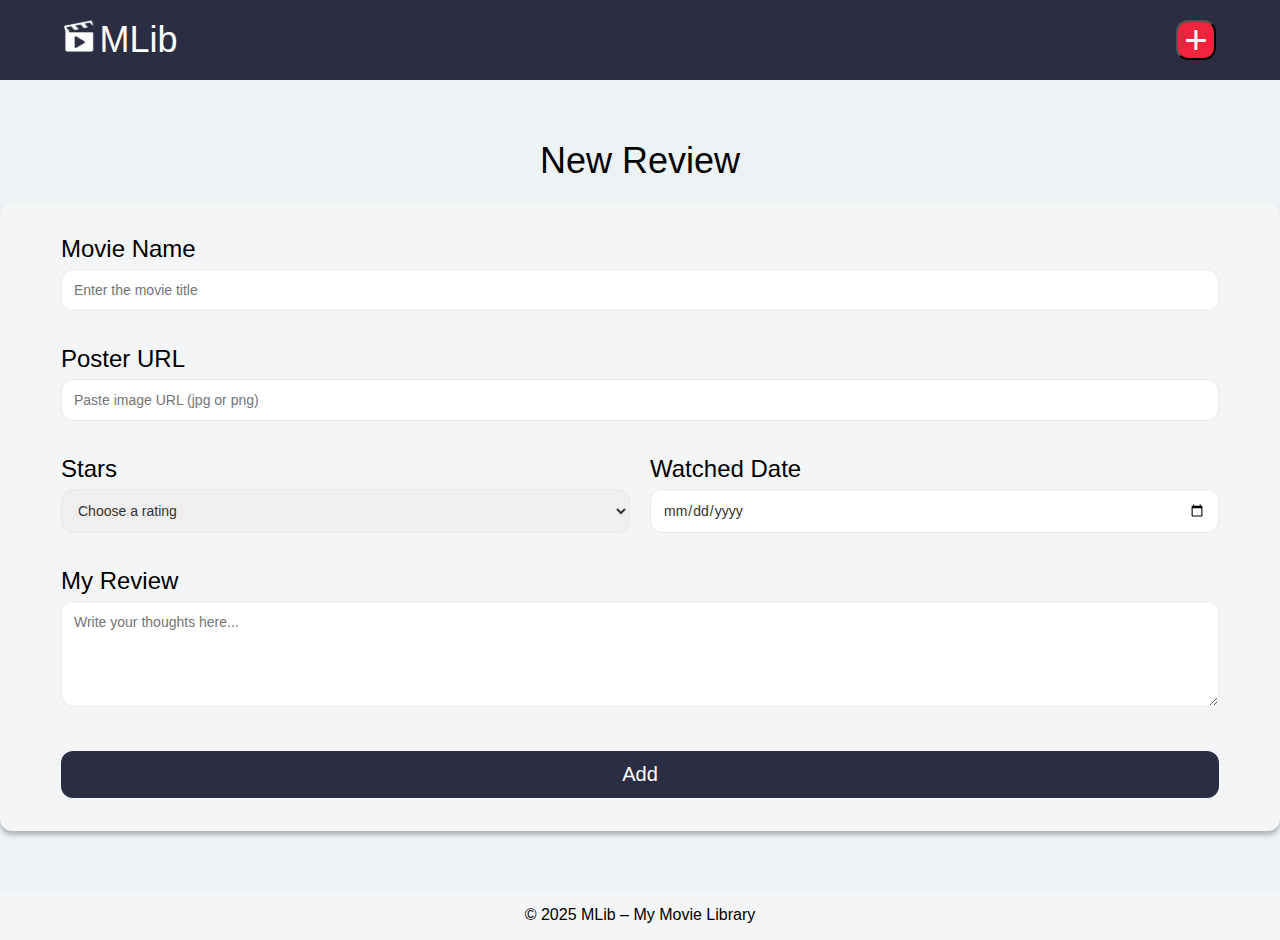
<file: pages/add-review.html>
<!DOCTYPE html>
<html lang="en">

<head>
    <meta charset="UTF-8">
    <meta name="viewport" content="width=device-width, initial-scale=1.0">
    <title>My Movie Library - Add New Review</title>
    <link rel="stylesheet" href="../css/style.css">
</head>

<body>
    <header>
        <a href="../index.html" class="logo-link">
            <div>
                <img src="../assets/images/mlib-icon.svg" alt="MLib Logo Icon" height="32">
                <span>MLib</span>
            </div>
        </a>

        <nav>
            <button class="add-button" aria-label="Add new movie review">+</button>
        </nav>
    </header>

    <main>
        <div class="form-page-container">
            <h2>New Review</h2>

            <div class="form-container">
                <form>
                    <div class="form-group">
                        <label for="movie-name">Movie Name</label>
                        <input type="text" id="movie-name" placeholder="Enter the movie title">
                    </div>

                    <div class="form-group">
                        <label for="poster-url">Poster URL</label>
                        <input type="text" id="poster-url" placeholder="Paste image URL (jpg or png)">
                    </div>

                    <div class="form-row">
                        <div class="form-group">
                            <label for="rating-select">Stars</label>
                            <select id="rating-select">
                                <option value="">Choose a rating</option>
                                <option value="1">★☆☆☆☆ - 1 Star</option>
                                <option value="2">★★☆☆☆ - 2 Stars</option>
                                <option value="3">★★★☆☆ - 3 Stars</option>
                                <option value="4">★★★★☆ - 4 Stars</option>
                                <option value="5">★★★★★ - 5 Stars</option>
                            </select>
                        </div>


                        <div class="form-group">
                            <label for="watched-date">Watched Date</label>
                            <input type="date" id="watched-date">
                        </div>
                    </div>

                    <div class="form-group">
                        <label for="review-text">My Review</label>
                        <textarea id="review-text" rows="5" placeholder="Write your thoughts here..."></textarea>
                    </div>

                    <button type="submit" class="submit-button">Add</button>


                </form>
            </div>
        </div>


    </main>

    <footer>
        <p>&copy; 2025 MLib &ndash; My Movie Library</p>
    </footer>
</body>

</html>
</file>
<file: css/style.css>
/* css/style.css */

/* --- Basic Reset --- */
* {
  margin: 0;
  padding: 0;
  box-sizing: border-box;
}

/* --- Global Body Styles --- */
body {
  background-color: #EDF2F4;
  font-family: Arial, Helvetica, sans-serif;
  color: #000000; 
  min-height: 100vh; /* Garante que o body tenha, no mínimo, a altura da tela */
  display: flex;
  flex-direction: column;
}

main {
  /* Esta é a chave! Faz o <main> crescer para ocupar o espaço vago */
  flex-grow: 1;
}

header {
  background-color: #2b2d42;
  color: #ffffff;
  height: 80px; /* Adicionamos uma altura fixa */
  padding: 0 5%;

  /* --- Flexbox --- */
  display: flex;              /* 1. Ativa o layout flexível */
  justify-content: space-between; /* 2. Distribui o espaço entre os itens */
  align-items: center;        /* 3. Alinha os itens verticalmente no centro */
}

header span {
  font-size: 36px;
}

header a {
  text-decoration: none; /* Remove o sublinhado do link */
  color: inherit; /* Obtem a cor do "pai" */ 
}

.add-button {
  background-color: #ef233c;
  color: #ffffff;
  width: 40px;
  height: 40px;
  font-size: 40px;
  border-radius: 12px; /* Adição do arredondamento de borda */
  cursor: pointer; /* Garante que o cursor seja a 'mãozinha' de link */
    /* 1. Ativa o modo flexível no botão, transformando-o em um container */
  transition: background-color 0.3s ease-in-out; 
  display: flex;
  /* 2. Centraliza o conteúdo horizontalmente (no eixo principal) */
  justify-content: center;
  /* 3. Centraliza o conteúdo verticalmente (no eixo secundário) */
  align-items: center;
}

/* Estado quando o mouse está sobre o botão */
.add-button:hover {
  background-color: #d0182f; /* Um tom de vermelho mais escuro */
}



footer {
  background-color: #F4F5F6;
  text-align: center;
  font-size: 16px;
}

.movie-card {
  background-color: #f4f5f6;
  border: 1px solid #8d99ae;
  border-radius: 12px;
  width: 200px;
  text-align: center;
  box-shadow: 0px 4px 3px 0px #00000040;
  transition: box-shadow 0.3s ease-in-out;
  animation: fadeInUp 0.8s ease-out forwards; /* Aplicando a animação */
}

/* Nova regra para o estado hover */
.movie-card:hover {
  box-shadow: 0px 8px 16px 0px rgba(0, 0, 0, 0.2); /* Deixa a sombra um pouco mais forte e espalhada */
}

.movie-card img {
  width: 100%; /* Faz a imagem ocupar 100% da largura do seu container (.movie-card) */
  height: 240px; /* Define uma altura fixa para todas as imagens de pôster */
  object-fit: cover; /* Garante que a imagem cubra a área sem se distorcer */
  
  /* Arredonda apenas os cantos superior-esquerdo e superior-direito */
  border-radius: 12px 12px 0 0; 
}

/* Definição da nossa animação de entrada chamada 'fadeInUp' */
@keyframes fadeInUp {
  from { /* Estado inicial (0% da animação) */
    opacity: 0;                  /* Começa totalmente transparente */
    transform: translateY(20px); /* Começa 20px deslocado para baixo */
  }

  to { /* Estado final (100% da animação) */
    opacity: 1;                  /* Termina totalmente visível */
    transform: translateY(0);    /* Termina na sua posição original (sem deslocamento) */
  }
}


.movie-card h3 {
  font-weight: 700;
  font-size: 16px;
  margin-top: 19px;
}

.rating {
  color: red;
  font-size: 28px;
  margin-top: 8px;
  margin-bottom: 18px;
  -webkit-text-stroke: 1px #ef233c;
}

.star-empty {
  color: white;
}

footer {
  background-color: #f4f5f6;
  text-align: center;
  font-size: 16px;
  padding: 15.25px; /* Adição de espaçamento interno */
}

.movie-list-container {
  padding: 26px 20px;
  max-width: 1020px;
  margin: 0 auto;

  display: flex;
  flex-wrap: wrap;                 /* Permite que os cards quebrem para a próxima linha */
  row-gap: 40px;                   /* Define um espaço maior entre as linhas */
  column-gap: 60px;                /* Define o espaçamento entre os cards na mesma linha */
}

@media (max-width: 540px) {
  /* Altera o layout do container de cards APENAS em telas de celular */
  .movie-list-container {
    /* Esta regra SÓ se aplica se a tela tiver 540px ou menos de largura */
    justify-content: center;
  }
}

.form-page-container{
  max-width: 800;
  margin: 60px auto;
}

@media (max-width: 540px) {
  /* ... */

  /* Ajusta o container geral da página do formulário para ter menos margem vertical e um padding lateral garantido */
  .form-page-container {
    margin: 30px auto; 
    padding: 0 15px;
  }

  /* Reduz o tamanho do título principal da página para caber melhor na tela */
  .form-page-container h2 {
    font-size: 30px;
  }

  /* Diminui o espaçamento interno do 'card' do formulário */
  .form-container {
    padding: 25px 20px;
  }

  /* Reduz o tamanho da fonte dos rótulos (labels) para uma melhor proporção */
  .form-group label {
    font-size: 20px;
  }

  /* A principal mudança para responsividade do formulário */
  .form-row {
    /* Faz os itens que estavam lado a lado (como 'Stars' e 'Watched Date') ficarem empilhados verticalmente */
    flex-direction: column;

    /* Não precisamos mais de um espaço entre os campos, pois eles não estão mais na mesma linha */
    gap: 0px;
  }
}

.form-page-container h2 {
  text-align: center;   /* Centraliza o texto do título */
  margin-bottom: 20px;  /* Cria um espaço abaixo do título, antes do card do formulário */
  font-size: 36px;      /* Tamanho da fonte do título */
  font-weight: 400;     /* Peso da fonte 'normal' */
}

.form-container{

  background-color: #f4f5f6;
  box-shadow: 0px 4px 4px 0px #00000040;
  border-radius: 12px;
  padding: 33px 61px;
}

.form-group{
  margin-bottom: 34px;
  display: flex;
  flex-direction: column;
}

.form-group label{
  font-size: 24px;
  margin-bottom: 6px;
}

/* Estilo geral para todos os campos de entrada */
.form-group input,
.form-group select,
.form-group textarea {
  width: 100%;                  /* Faz com que os campos ocupem toda a largura disponível */
  padding: 12px;                /* Espaçamento interno para o texto digitado não ficar colado nas bordas */
  border: 1px solid #e8eaed;    /* Borda sutil para os campos */
  border-radius: 12px;          /* Arredonda os cantos dos campos de entrada */
  font-size: 14px;              /* Tamanho da fonte para o texto que o usuário digita */
  color: #333;                  /* Cor do texto digitado */
  font-family: inherit;         /* Garante que os campos usem a mesma fonte definida no 'body' */
}

.form-row {
  display: flex; /* Ativa o Flexbox para alinhar os itens na horizontal */
  gap: 20px;     /* Cria um espaço de 20px entre os dois campos */
}

.form-row .form-group {
  flex: 1; /* flex: 1 é um atalho para flex-grow: 1, flex-shrink: 1, flex-basis: 0% */
}

.submit-button {
  width: 100%;                  /* Faz o botão ocupar toda a largura */
  padding: 12px;                /* Espaçamento interno */
  background-color: #2b2d42;    /* Cor de fundo escura, igual ao header */
  color: white;                 /* Cor do texto do botão */
  border: none;                 /* Remove a borda padrão do navegador */
  border-radius: 12px;          /* Arredonda os cantos do botão */
  font-size: 20px;              /* Tamanho do texto do botão */
  cursor: pointer;              /* Mostra a 'mãozinha' ao passar o mouse */
  margin-top: 10px;             /* Espaço acima do botão */
}

/* Remove o estilo padrão de link dos nossos cards */
.movie-card-link {
  color: inherit; /* Faz o link herdar a cor do texto do seu pai */
  text-decoration: none; /* Remove o sublinhado */
}

.movie-details-container{
  background: #F4F5F6;
  padding: 86px 90px;
  border-radius: 12px;
  box-shadow: 0px 4px 4px 0px #00000040;

  display: flex;
  gap: 65px;
  align-items: flex-start;

  max-width: 1200px;
  margin: 55px auto;
  
}

@media (max-width: 540px) {

    /* 1. Faz o layout de duas colunas virar uma só, empilhando os itens */
    .movie-details-container {
        flex-direction: column; /* Altera o eixo principal do Flexbox para vertical, colocando o pôster em cima das informações. */
        align-items: center;    /* Centraliza os itens empilhados (o pôster e o bloco de informações) na horizontal. */
        gap: 20px;              /* Agora, o 'gap' controla o espaçamento vertical entre o pôster e o bloco de informações. */
        padding: 20px;          /* Reduz o espaçamento interno do card para otimizar o espaço em telas menores. */
        margin: 30px 15px;      /* Reduz a margem vertical e garante uma margem lateral para não colar nas bordas da tela. */
    }
    
    /* 2. Garante que o pôster se ajuste à tela e não fique muito grande */
    .movie-poster img {
        width: 100%;      /* Faz a imagem ter a largura máxima de seu container, tornando-a fluida. */
        max-width: 280px; /* Limita a largura da imagem para que ela não fique excessivamente grande. */
    }
    
    /* 3. Ajusta os tamanhos das fontes para uma melhor leitura no mobile */
    .rating {
        font-size: 20px; /* Diminui o tamanho das estrelas. */
    }
    
    .movie-details-info h1 {
        font-size: 24px;      /* Reduz o tamanho do título do filme. */
        text-align: center;   /* Centraliza o título, o que geralmente fica mais harmonioso no layout de coluna única. */
    }
    
    .movie-details-info p {
        font-size: 16px; /* Reduz o tamanho do texto dos parágrafos, melhorando a legibilidade no celular. */
    }
}

.movie-poster{
  flex-shrink: 0; 
}

.movie-poster img{
  width: 380px;
  border-radius: 12px;
}


.movie-title{
  font-weight: 700;
  font-size: 46px;
  margin-bottom: 46px;;
}

.movie-details-info p {
  font-size: 22px;
  line-height: 1.5; 
}

.movie-section{
  margin-bottom: 20px;
}

.rating-details{
  align-items: baseline;
  display: flex;
  gap: 12px;
}

.rating-details .rating {
  margin: 0;
}

.review-title{
  margin-bottom: 5px;
}
</file>
